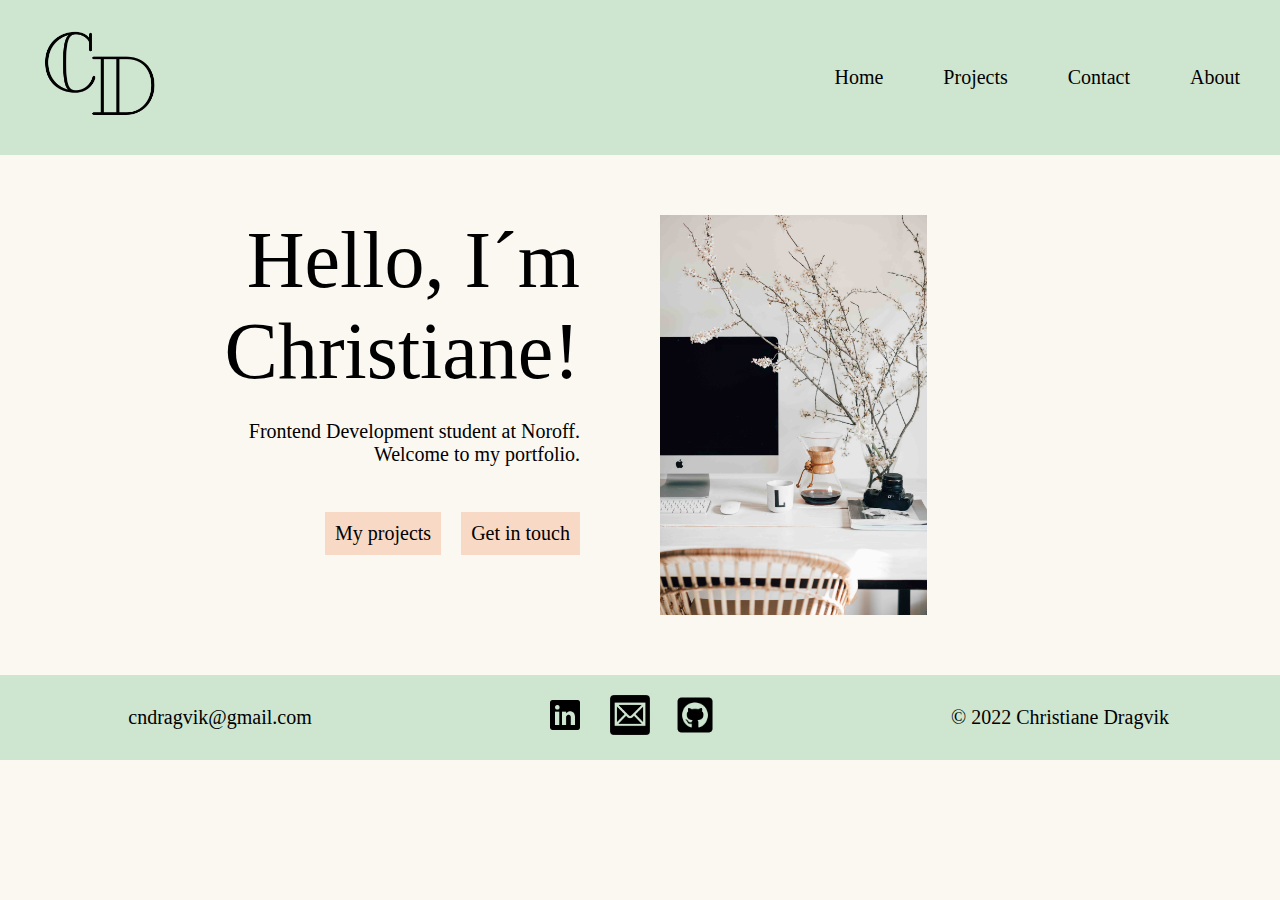
<file: index.html>
<!doctype html>
<html lang="en">
  <head>
    <meta charset="UTF-8"/>
    <title></title>
    <meta name="description" content="">
    <meta name="viewport" content="width=device-width, initial-scale=1">
    <link href="styles.css" rel="stylesheet"/>
  </head>

  <body>
    <header>
        <nav class="navbar">
            <a href="index.html" class="nav-branding"><img src="images/cdlogo.png" alt="Logo for website" class="logo"></a>
            <ul class="nav-menu">
              <li class="nav-item">
                <a href="index.html" class="nav-link onsite">Home</a>
              </li>
              <li class="nav-item">
                <a href="projects.html" class="nav-link">Projects</a>
              </li>
              <li class="nav-item">
                <a href="contact.html" class="nav-link">Contact</a>
              </li>
              <li class="nav-item">
                <a href="about.html" class="nav-link">About</a>
              </li>
            </ul>
            <div class="hamburger">
              <span class="bar"></span>
              <span class="bar"></span>
              <span class="bar"></span>
            </div>
          </nav>
    </header>
    <main> 
        <section class="sec">
            <div class="homediv">
                <p class="hello">Hello, I´m Christiane!</p>
                <br>
                <p>Frontend Development student at Noroff.</p>
                <p>Welcome to my portfolio.</p> 
                <br>
                <br>
                <div class="btndiv">
                    <a href="projects.html"><button>My projects</button></a>
                    <a href="contact.html"><button>Get in touch</button></a>
                </div>
            </div>
            <img src="images/workspace.jpg" alt="" class="homeimg">    
        </section>

    </main>

    <script src="script.js"></script>

    <footer>
        <div class="footersec">
            <div class="footerdiv">
                <p>cndragvik@gmail.com</p>
            </div>
            <div class="footerdiv">
                <a href="https://www.linkedin.com/in/christiane-nanette-dragvik/"><img src="images/linkedin.png" class="icon"></a>
                <a href="mailto:cndragvik@gmail.com"><img src="images/email.png" class="icon"></a>
                <a href="https://github.com/cdragvik"><img src="images/github.png" class="icon"></a>
            </div>
            <div class="footerdiv">
                <p>&copy; 2022 Christiane Dragvik</p>
            </div>
        </div>
    </footer>
  </body>

</html>
</file>
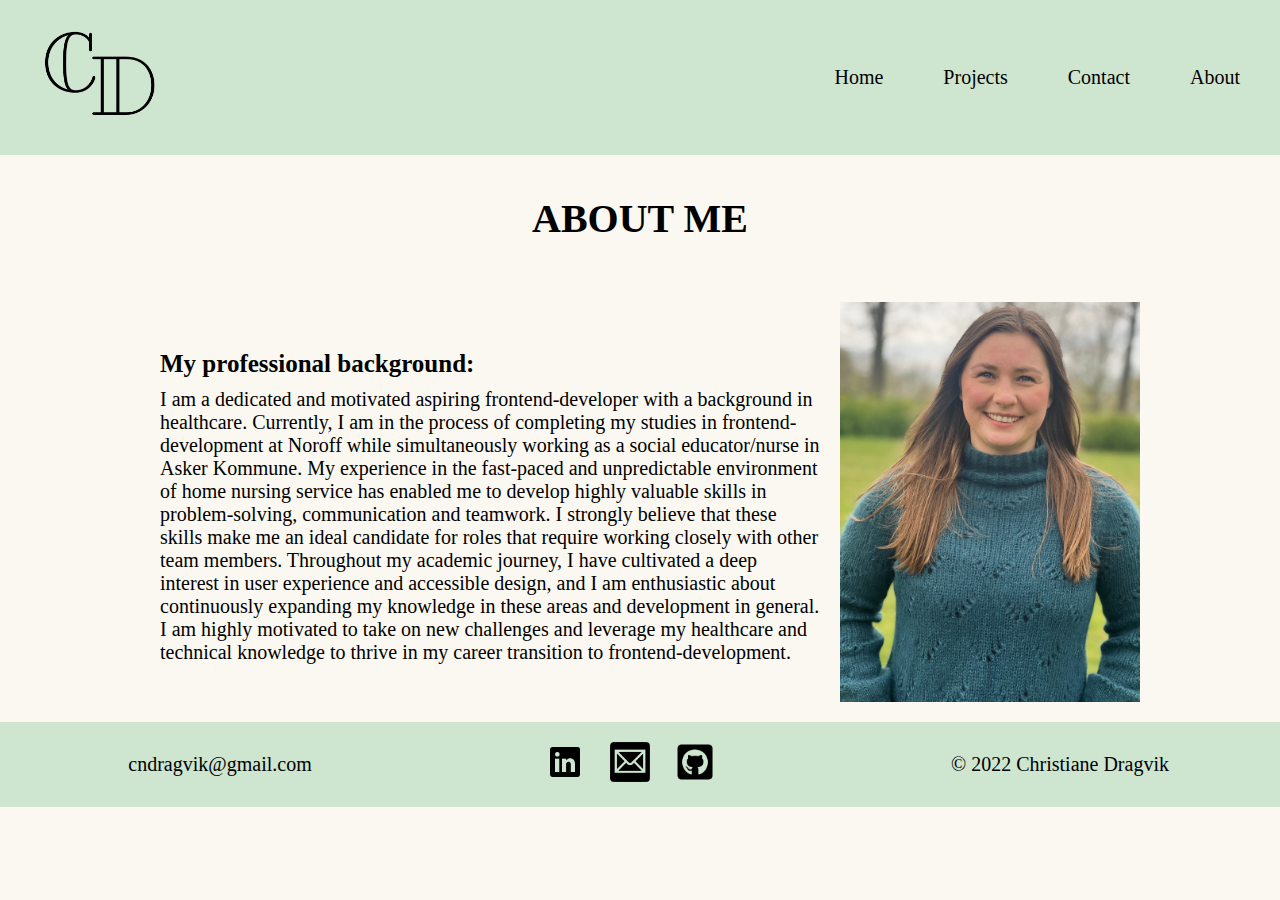
<file: about.html>
<!doctype html>
<html lang="en">
  <head>
    <meta charset="UTF-8"/>
    <title></title>
    <meta name="description" content="">
    <meta name="viewport" content="width=device-width, initial-scale=1">
    <link href="styles.css" rel="stylesheet"/>
  </head>

  <body>
    <header>
        <nav class="navbar">
            <a href="index.html" class="nav-branding"><img src="images/cdlogo.png" alt="Logo for website" class="logo"></a>
            <ul class="nav-menu">
              <li class="nav-item">
                <a href="index.html" class="nav-link onsite">Home</a>
              </li>
              <li class="nav-item">
                <a href="projects.html" class="nav-link">Projects</a>
              </li>
              <li class="nav-item">
                <a href="contact.html" class="nav-link">Contact</a>
              </li>
              <li class="nav-item">
                <a href="about.html" class="nav-link">About</a>
              </li>
            </ul>
            <div class="hamburger">
              <span class="bar"></span>
              <span class="bar"></span>
              <span class="bar"></span>
            </div>
          </nav>
    </header>
    <main> 
        <h1>About me</h1>
        <div class="sec">
          <div class="details">
            <h2>My professional background:</h2>
            <p>I am a dedicated and motivated aspiring frontend-developer with a background in healthcare. Currently, I am in the process of completing my studies in frontend-development at Noroff while simultaneously working as a social educator/nurse in Asker Kommune. My experience in the fast-paced and unpredictable environment of home nursing service has enabled me to develop highly valuable skills in problem-solving, communication and teamwork. I strongly believe that these skills make me an ideal candidate for roles that require working closely with other team members. Throughout my academic journey, I have cultivated a deep interest in user experience and accessible design, and I am enthusiastic about continuously expanding my knowledge in these areas and development in general. I am highly motivated to take on new challenges and leverage my healthcare and technical knowledge to thrive in my career transition to frontend-development.</p>            
          </div>

          <img src="images/portrait.jpeg" alt="Christiane Nanette Dragvik, smiling girl with dark blonde hair" class="image">
        </div>
    </main>
    <script src="script.js"></script>

    <footer>
      <div class="footersec">
          <div class="footerdiv">
              <p>cndragvik@gmail.com</p>
          </div>
          <div class="footerdiv">
              <a href="https://www.linkedin.com/in/christiane-nanette-dragvik/"><img src="images/linkedin.png" class="icon"></a>
              <a href="mailto:cndragvik@gmail.com"><img src="images/email.png" class="icon"></a>
              <a href="https://github.com/cdragvik"><img src="images/github.png" class="icon"></a>
          </div>
          <div class="footerdiv">
              <p>&copy; 2022 Christiane Dragvik</p>
          </div>
      </div>
  </footer>
  </body>

</html>
</file>
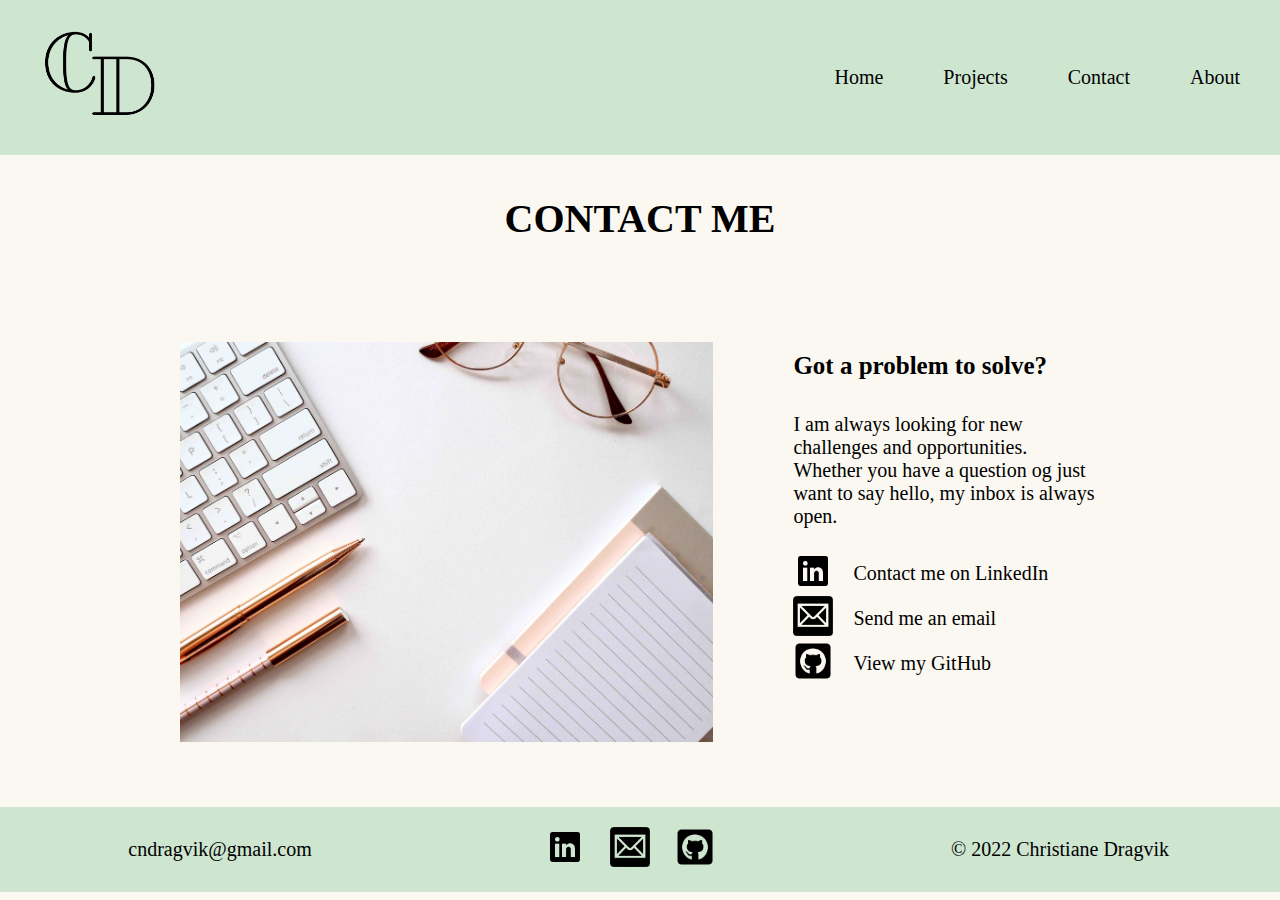
<file: contact.html>
<!doctype html>
<html lang="en">
  <head>
    <meta charset="UTF-8"/>
    <title></title>
    <meta name="description" content="">
    <meta name="viewport" content="width=device-width, initial-scale=1">
    <link href="styles.css" rel="stylesheet"/>
  </head>

  <body>
    <header>
        <nav class="navbar">
            <a href="index.html" class="nav-branding"><img src="images/cdlogo.png" alt="Logo for website" class="logo"></a>
            <ul class="nav-menu">
              <li class="nav-item">
                <a href="index.html" class="nav-link onsite">Home</a>
              </li>
              <li class="nav-item">
                <a href="projects.html" class="nav-link">Projects</a>
              </li>
              <li class="nav-item">
                <a href="contact.html" class="nav-link">Contact</a>
              </li>
              <li class="nav-item">
                <a href="about.html" class="nav-link">About</a>
              </li>
            </ul>
            <div class="hamburger">
              <span class="bar"></span>
              <span class="bar"></span>
              <span class="bar"></span>
            </div>
          </nav>
    </header>
    <main> 
        <h1>Contact me</h1>
        <div class="sec">
          <div class="div">
            <img src="images/contact.jpg" alt="" class="image">
          </div>
          <div class="div">
          <h2>Got a problem to solve?</h2>
          <br>
          <p>I am always looking for new challenges and opportunities. Whether you have a question og just want to say hello, my inbox is always open. </p>   
          <br>
          <div class="contactdiv">
            
            <a href="https://www.linkedin.com/in/christiane-nanette-dragvik/"><img src="images/linkedin.png" class="icon"></a>            
            <p>Contact me on LinkedIn</p>
          </div>
          <div class="contactdiv">
            <a href="mailto:cndragvik@gmail.com"><img src="images/email.png" class="icon"></a>
            <p>Send me an email</p>
          </div>
          <div class="contactdiv">
            <a href="https://github.com/cdragvik"><img src="images/github.png" class="icon"></a>             
            <p>View my GitHub</p>
          </div>
 
          </div>


        </div>

    </main>

    <script src="script.js"></script>

    <footer>
      <div class="footersec">
          <div class="footerdiv">
              <p>cndragvik@gmail.com</p>
          </div>
          <div class="footerdiv">
              <a href="https://www.linkedin.com/in/christiane-nanette-dragvik/"><img src="images/linkedin.png" class="icon"></a>
              <a href="mailto:cndragvik@gmail.com"><img src="images/email.png" class="icon"></a>
              <a href="https://github.com/cdragvik"><img src="images/github.png" class="icon"></a>
          </div>
          <div class="footerdiv">
              <p>&copy; 2022 Christiane Dragvik</p>
          </div>
      </div>
  </footer>
  </body>

</html>
</file>
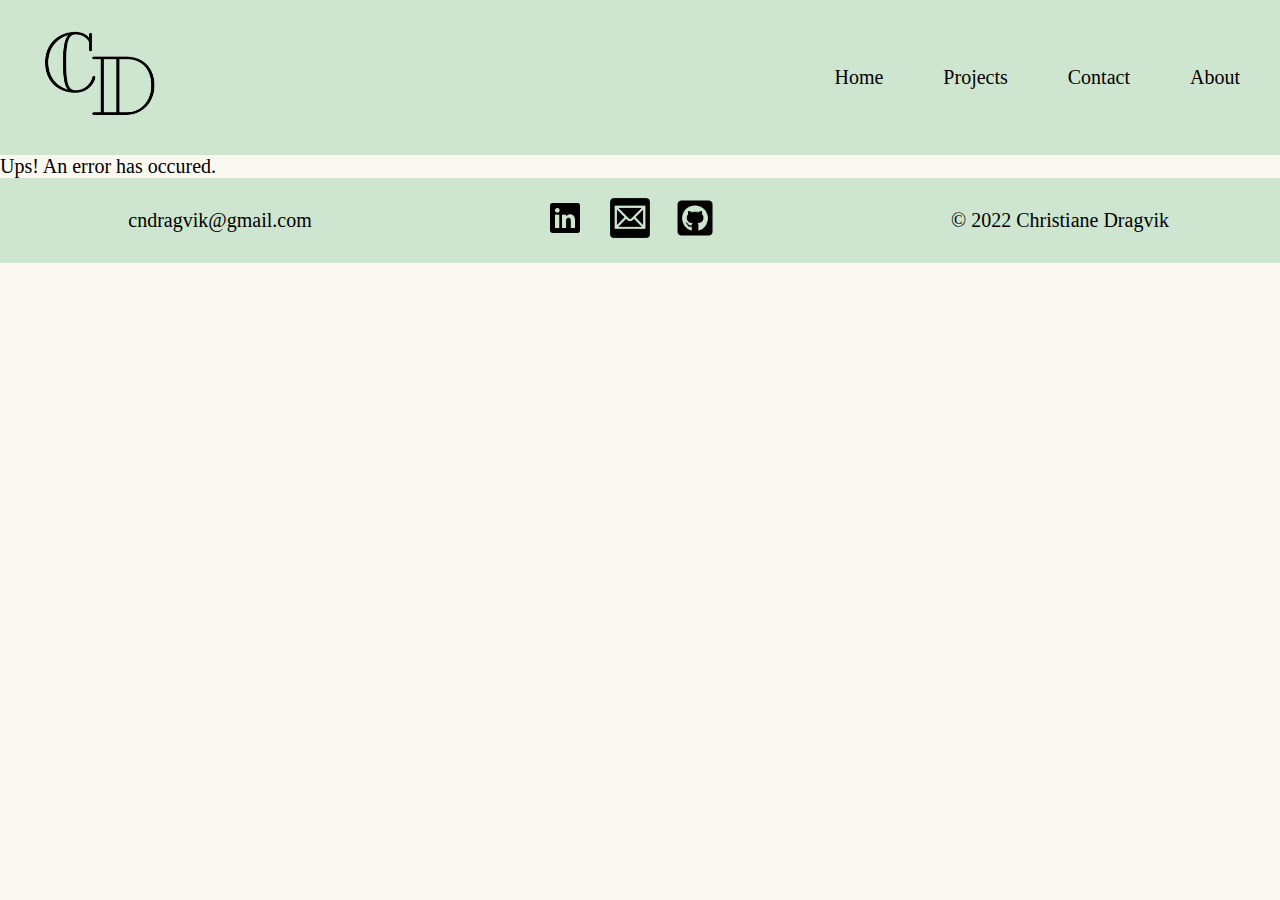
<file: post.html>
<!doctype html>
<html lang="en">
  <head>
    <meta charset="UTF-8"/>
    <title></title>
    <meta name="description" content="">
    <meta name="viewport" content="width=device-width, initial-scale=1">
    <link href="styles.css" rel="stylesheet"/>
  </head>

  <body>
    <header>
        <nav class="navbar">
            <a href="index.html" class="nav-branding"><img src="images/cdlogo.png" alt="Logo for website" class="logo"></a>
            <ul class="nav-menu">
              <li class="nav-item">
                <a href="index.html" class="nav-link onsite">Home</a>
              </li>
              <li class="nav-item">
                <a href="projects.html" class="nav-link">Projects</a>
              </li>
              <li class="nav-item">
                <a href="contact.html" class="nav-link">Contact</a>
              </li>
              <li class="nav-item">
                <a href="about.html" class="nav-link">About</a>
              </li>
            </ul>
            <div class="hamburger">
              <span class="bar"></span>
              <span class="bar"></span>
              <span class="bar"></span>
            </div>
          </nav>
    </header>
    <main> 
        <div class="postsec"></div>
    </main>

    <script src="script.js"></script>
    <script src="post.js"></script>

    <footer>
      <div class="footersec">
          <div class="footerdiv">
              <p>cndragvik@gmail.com</p>
          </div>
          <div class="footerdiv">
              <a href="https://www.linkedin.com/in/christiane-nanette-dragvik/"><img src="images/linkedin.png" class="icon"></a>
              <a href="mailto:cndragvik@gmail.com"><img src="images/email.png" class="icon"></a>
              <a href="https://github.com/cdragvik"><img src="images/github.png" class="icon"></a>
          </div>
          <div class="footerdiv">
              <p>&copy; 2022 Christiane Dragvik</p>
          </div>
      </div>
  </footer>
  </body>

</html>
</file>
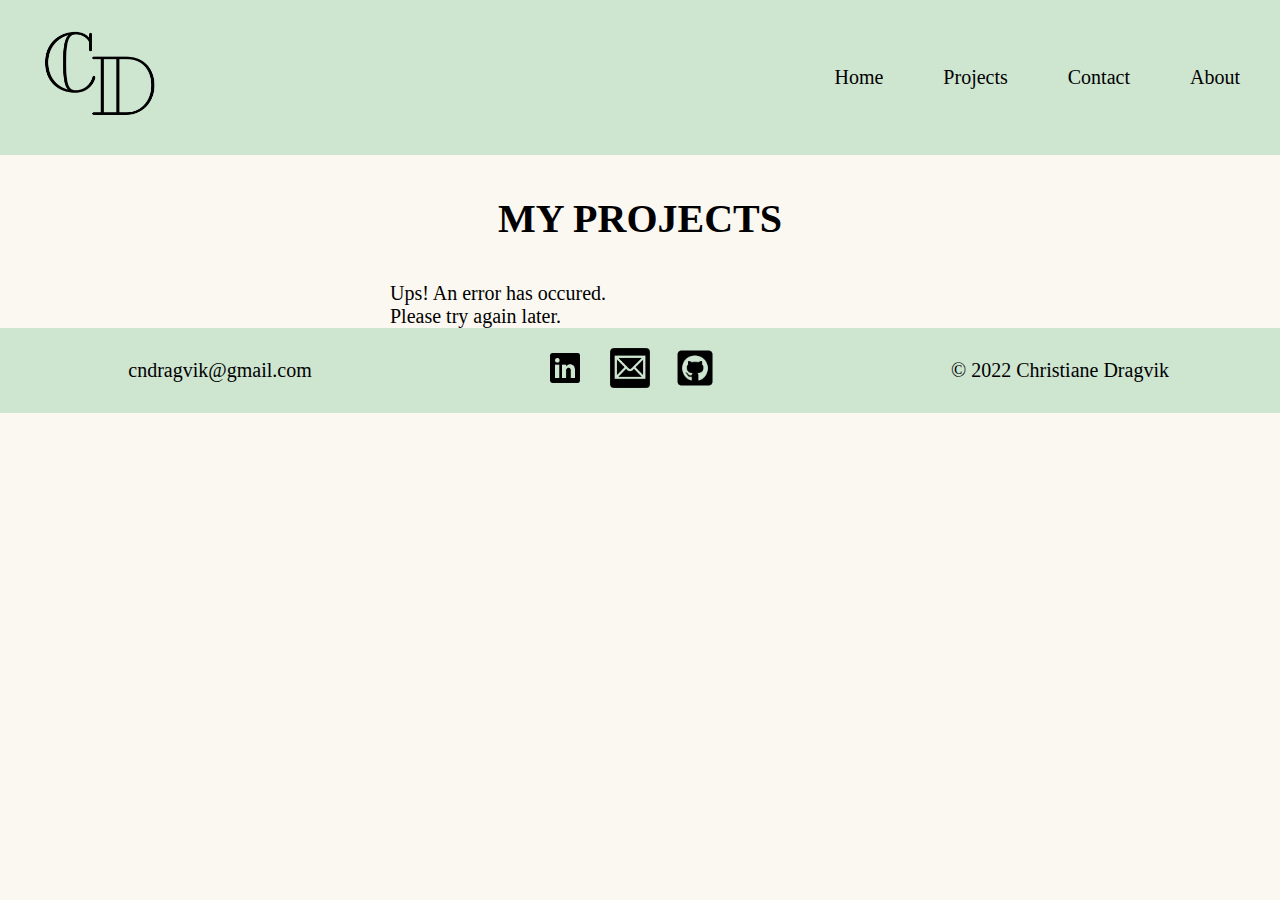
<file: projects.html>
<!doctype html>
<html lang="en">
  <head>
    <meta charset="UTF-8"/>
    <title></title>
    <meta name="description" content="">
    <meta name="viewport" content="width=device-width, initial-scale=1">
    <link href="styles.css" rel="stylesheet"/>
  </head>

  <body>
    <header>
        <nav class="navbar">
            <a href="index.html" class="nav-branding"><img src="images/cdlogo.png" alt="Logo for website" class="logo"></a>
            <ul class="nav-menu">
              <li class="nav-item">
                <a href="index.html" class="nav-link onsite">Home</a>
              </li>
              <li class="nav-item">
                <a href="projects.html" class="nav-link">Projects</a>
              </li>
              <li class="nav-item">
                <a href="contact.html" class="nav-link">Contact</a>
              </li>
              <li class="nav-item">
                <a href="about.html" class="nav-link">About</a>
              </li>
            </ul>
            <div class="hamburger">
              <span class="bar"></span>
              <span class="bar"></span>
              <span class="bar"></span>
            </div>
          </nav>
    </header>
    <main> 
        <h1>My projects</h1>
        <div class="cardsec"></div>
    </main>

    <script src="script.js"></script>
    <footer>
      <div class="footersec">
          <div class="footerdiv">
              <p>cndragvik@gmail.com</p>
          </div>
          <div class="footerdiv">
              <a href="https://www.linkedin.com/in/christiane-nanette-dragvik/"><img src="images/linkedin.png" class="icon"></a>
              <a href="mailto:cndragvik@gmail.com"><img src="images/email.png" class="icon"></a>
              <a href="https://github.com/cdragvik"><img src="images/github.png" class="icon"></a>
          </div>
          <div class="footerdiv">
              <p>&copy; 2022 Christiane Dragvik</p>
          </div>
      </div>
  </footer>
  </body>

</html>
</file>
<file: styles.css>
* {
    margin: 0;
    font-family: Optima;
    font-size: 20px;
}

body {
    background-color: #FBF8F1;
}

h1 {
    font-size: 40px;
    text-transform: uppercase;
    text-align: center;
    padding: 40px;
}

h2 {
    font-size: 25px;
    padding-top: 10px;
    padding-bottom: 10px;
}


/* HEADER*/ 

.logo {
    height: 120px;
    padding: 15px 0px;
}

li{
    list-style: none;
}

a{
    text-decoration: none;
    color: #000000;
}

.navbar {
    min-height: 70px;
    display: flex;
    justify-content: space-between;
    align-items: center;
    padding: 0 40px;
    background-color: #CEE5D0;
}

.nav-menu {
    display: flex;
    justify-content: space-between;
    align-items: center;
    gap: 60px;
}

.nav-link {
    transition: 0.5s ease;
    font-size: 20px;
}

.nav-link:hover {
    background-color: #d8f4ed;
    padding: 10px;
    border-radius: 20px;
}

.hamburger {
    display: none;
    cursor: pointer;
}

.bar{
    display: block;
    width: 25px;
    height: 3px;
    margin: 5px auto;
    -webkit-transition: all 0.3s ease-in-out;
    transition: all 0.3s ease-in-out;
    background-color: #000;
}

@media(max-width:768px){
    
    .hamburger{
        display: block;
    }

    .hamburger.active .bar:nth-child(2){
        opacity: 0;
    }
    .hamburger.active .bar:nth-child(1){
        transform: translateY(8px) rotate(45deg);
    }
    .hamburger.active .bar:nth-child(3){
        transform: translateY(-8px) rotate(-45deg);
    }

    .nav-menu {
        position: absolute;
        left: -150%;
        top: 150px;
        gap: 0; 
        flex-direction: column;
        width: 100%;
        text-align: center;
        transition: 0.3s;
        padding: 0;
    }

    .nav-item {
        margin: 16px 0;
    }

    .nav-menu.active {
        left: 0;
        position: absolute;
        background-color: #CEE5D0;
    }

    .nav-branding {
        justify-content: center;
        margin: auto;
    }
}


/* */ 

.image {
   height: 400px;
}

.img{
    width: 100%;
}

.sec {
    display: flex;
    max-width: 1000px;
    margin: auto;
    padding: 20px; 
}

button {
    background-color: #f7d9c6;
    border: none;
    padding: 10px;
    cursor: pointer;
}

.homeimg {
    height: 400px;
    padding: 40px;
}

.homediv {
    padding: 40px;
    text-align: right;

}

.div {
    padding: 40px;
}

.hello {
    font-size: 80px;
    max-width: 400px;
}

.btndiv {
    display: flex;
    gap: 20px;
    float: right;
}

.contactdiv {
    display: flex;
    align-items: center;

}

.cardimg {
    max-width: 300px;
    margin: auto;
    display: block;
    padding: 10px;
}

.cardsec {
    display: grid;
    grid-template-columns: 1fr 1fr;
    max-width: 500px;
    justify-content: center;
    margin: auto;
}

.box {
    justify-content: center;
    margin: auto;
}

.cardbox {
    background-color: #fff;
    padding: 20px;
    width: 350px;
    height: 270px;
    margin: 10px;
    margin-bottom: 20px;
    text-align: center;
}

.cardbox:hover {
    box-shadow: 0 4px 10px rgba(0, 0, 0, 0.3);
}

.details {
    max-width: 1000px;
    margin: auto;
    padding: 20px;
}

.card {
    background-color: #fff;
    padding: 10px;
}


@media(max-width:800px){
    .sec {
        display: flex;
        flex-direction: column;
        align-items: center;
        
    }

    .homeimg {
        display: none;
    }

    .div {
        padding: 10px 40px;
        margin: auto;
    }

    .cardsec {
        display: grid;
        grid-template-columns: 1fr;
        max-width: 500px;
        justify-content: center;
        margin: auto;
    }
}


/* FOOTER */ 

footer {
    background-color: #CEE5D0;
}

.icon {
    height: 40px;
    padding-right: 20px;
}

.footersec {
    display: grid;
    grid-template-columns: 1fr 1fr 1fr;
    text-align: center;
    align-items: center;
    padding: 10px;
}

.footerdiv {
    max-width: 250px;
    margin: auto;
    padding: 10px;
}

@media(max-width:800px){
    .footersec {
        display: flex;
        flex-direction: column;
    }

}
</file>
